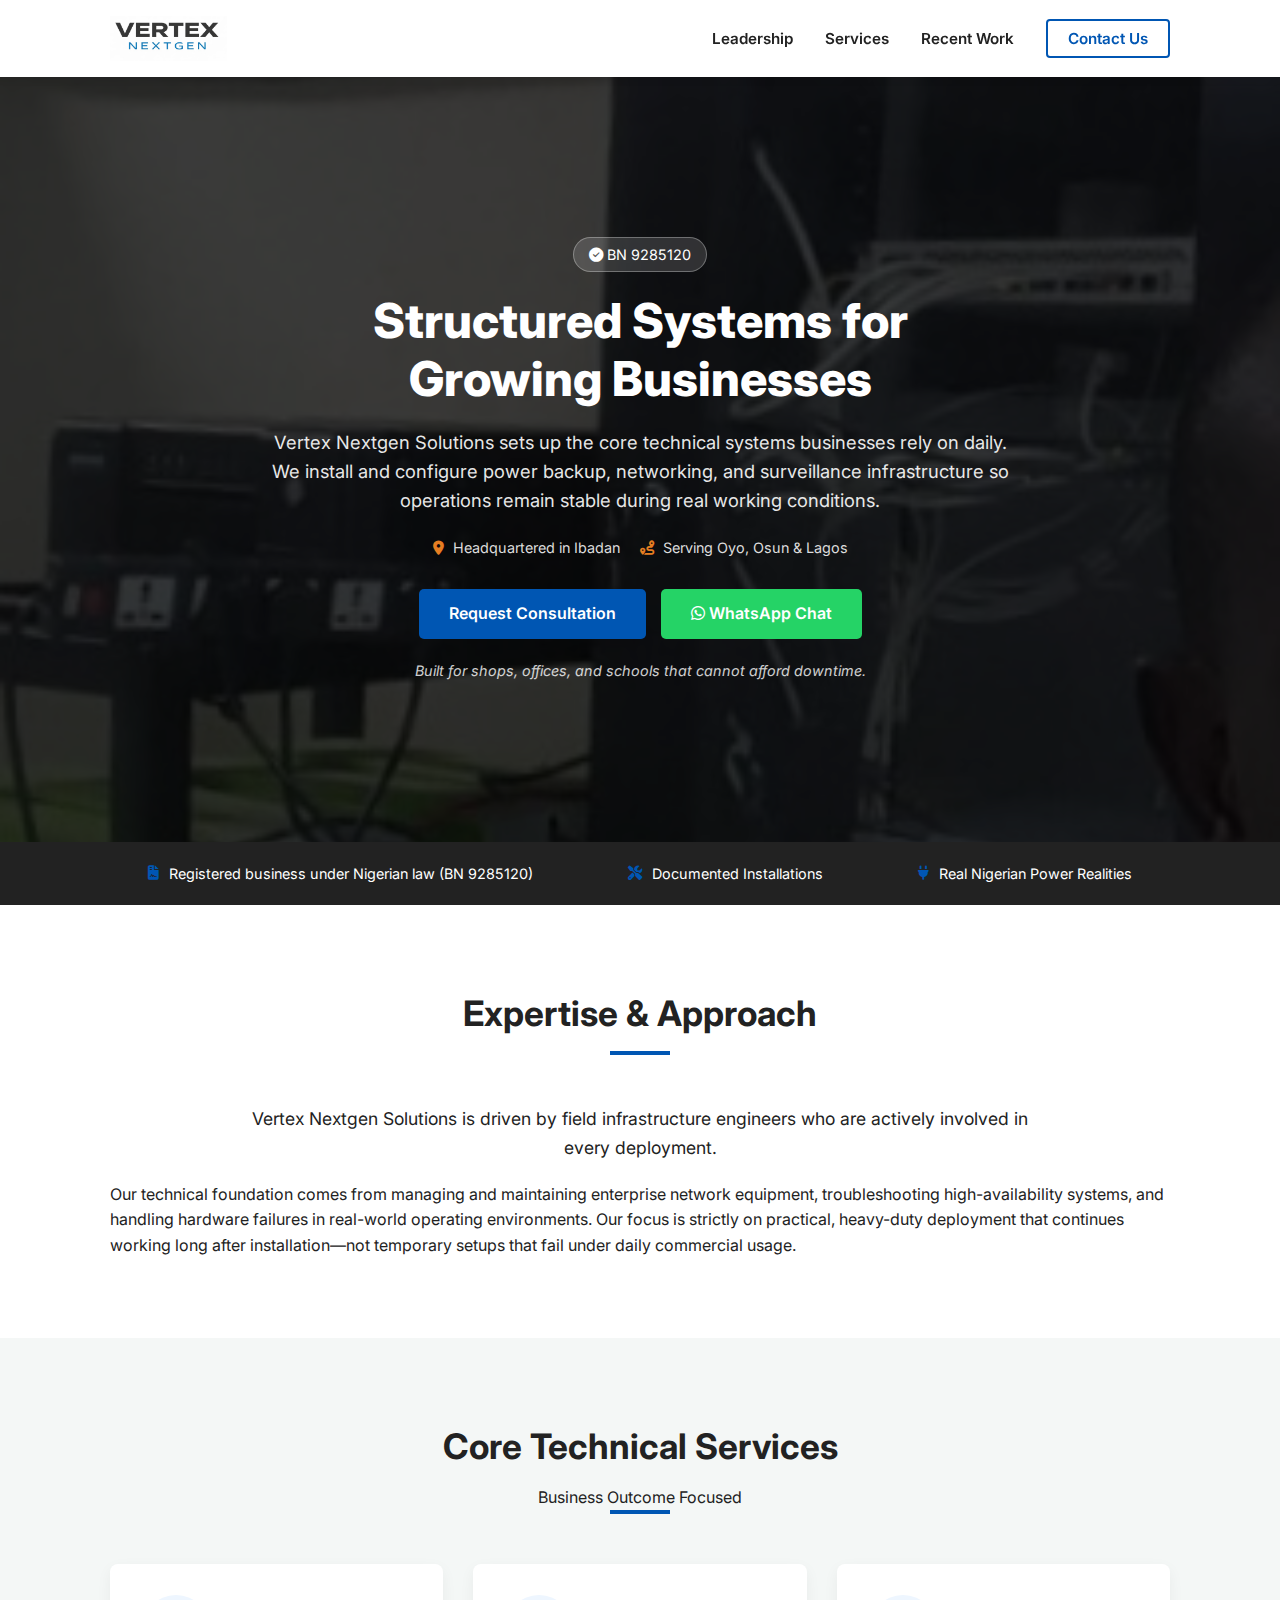
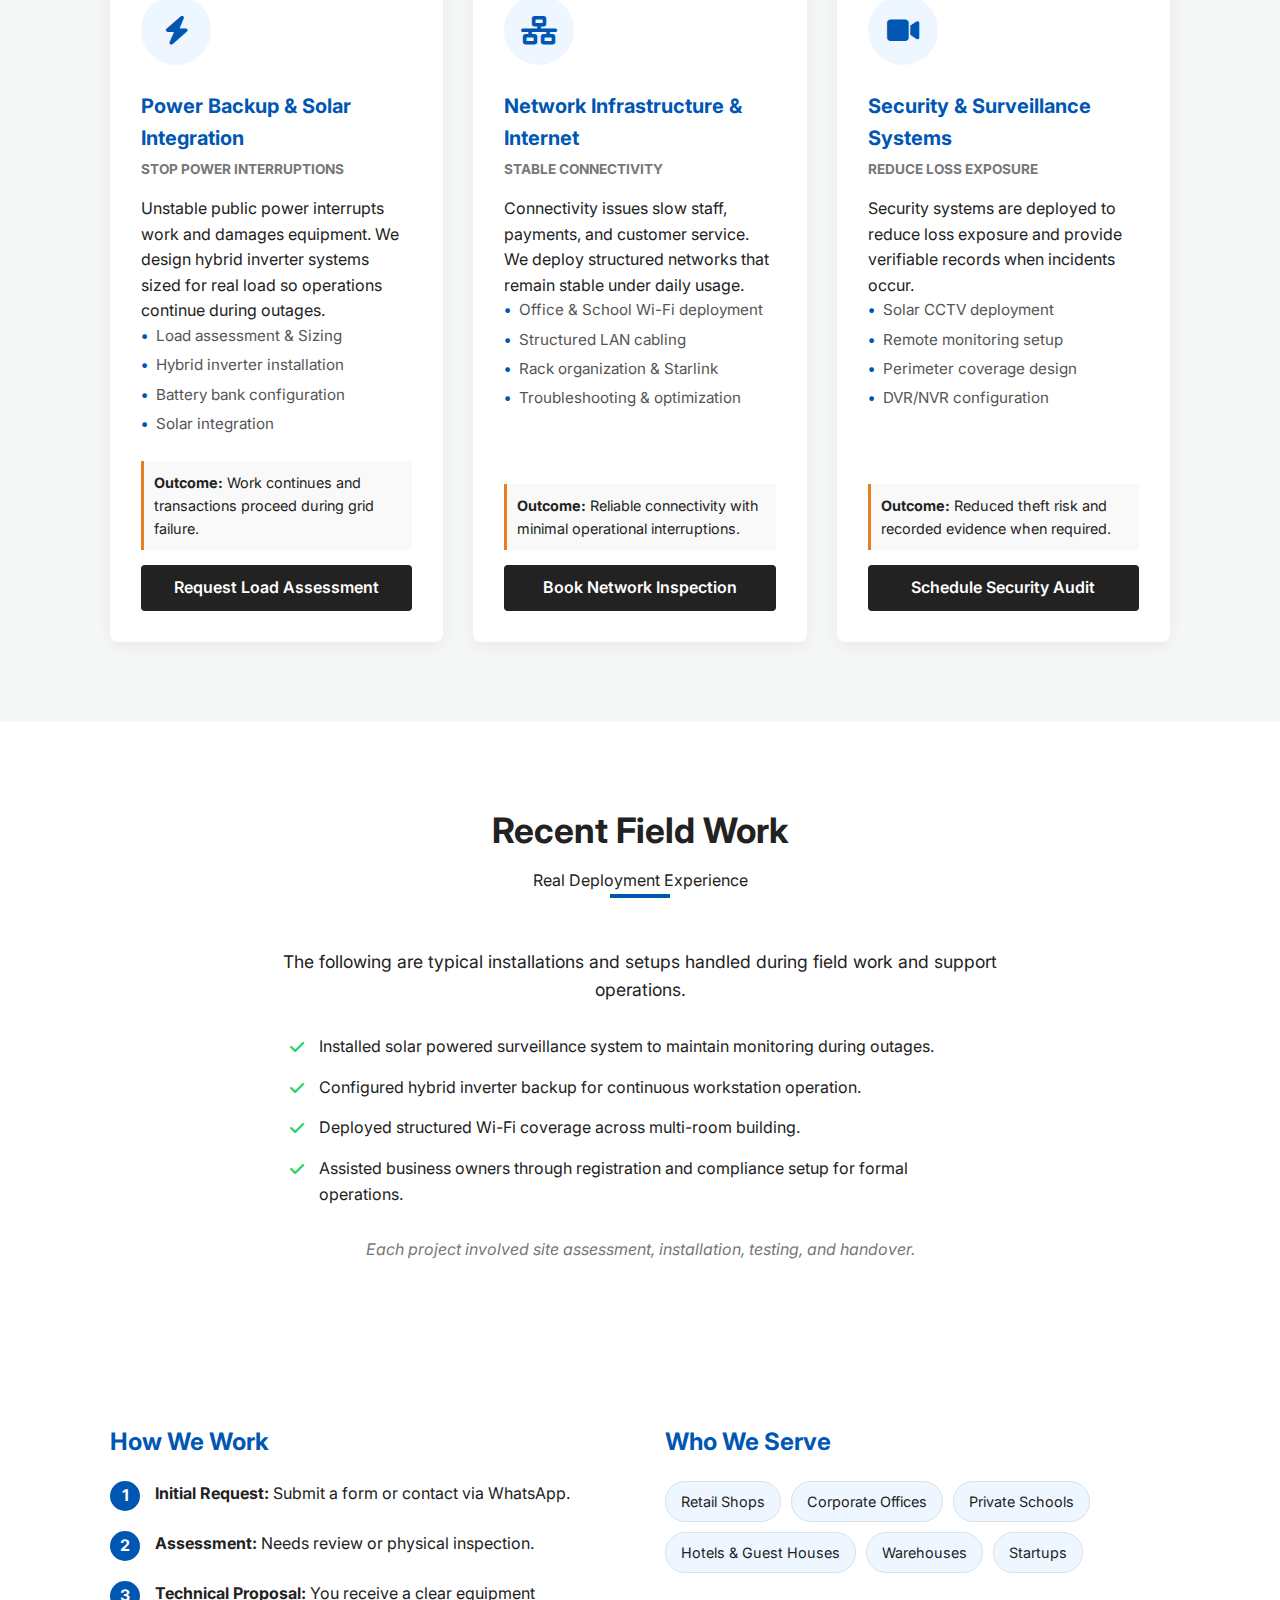
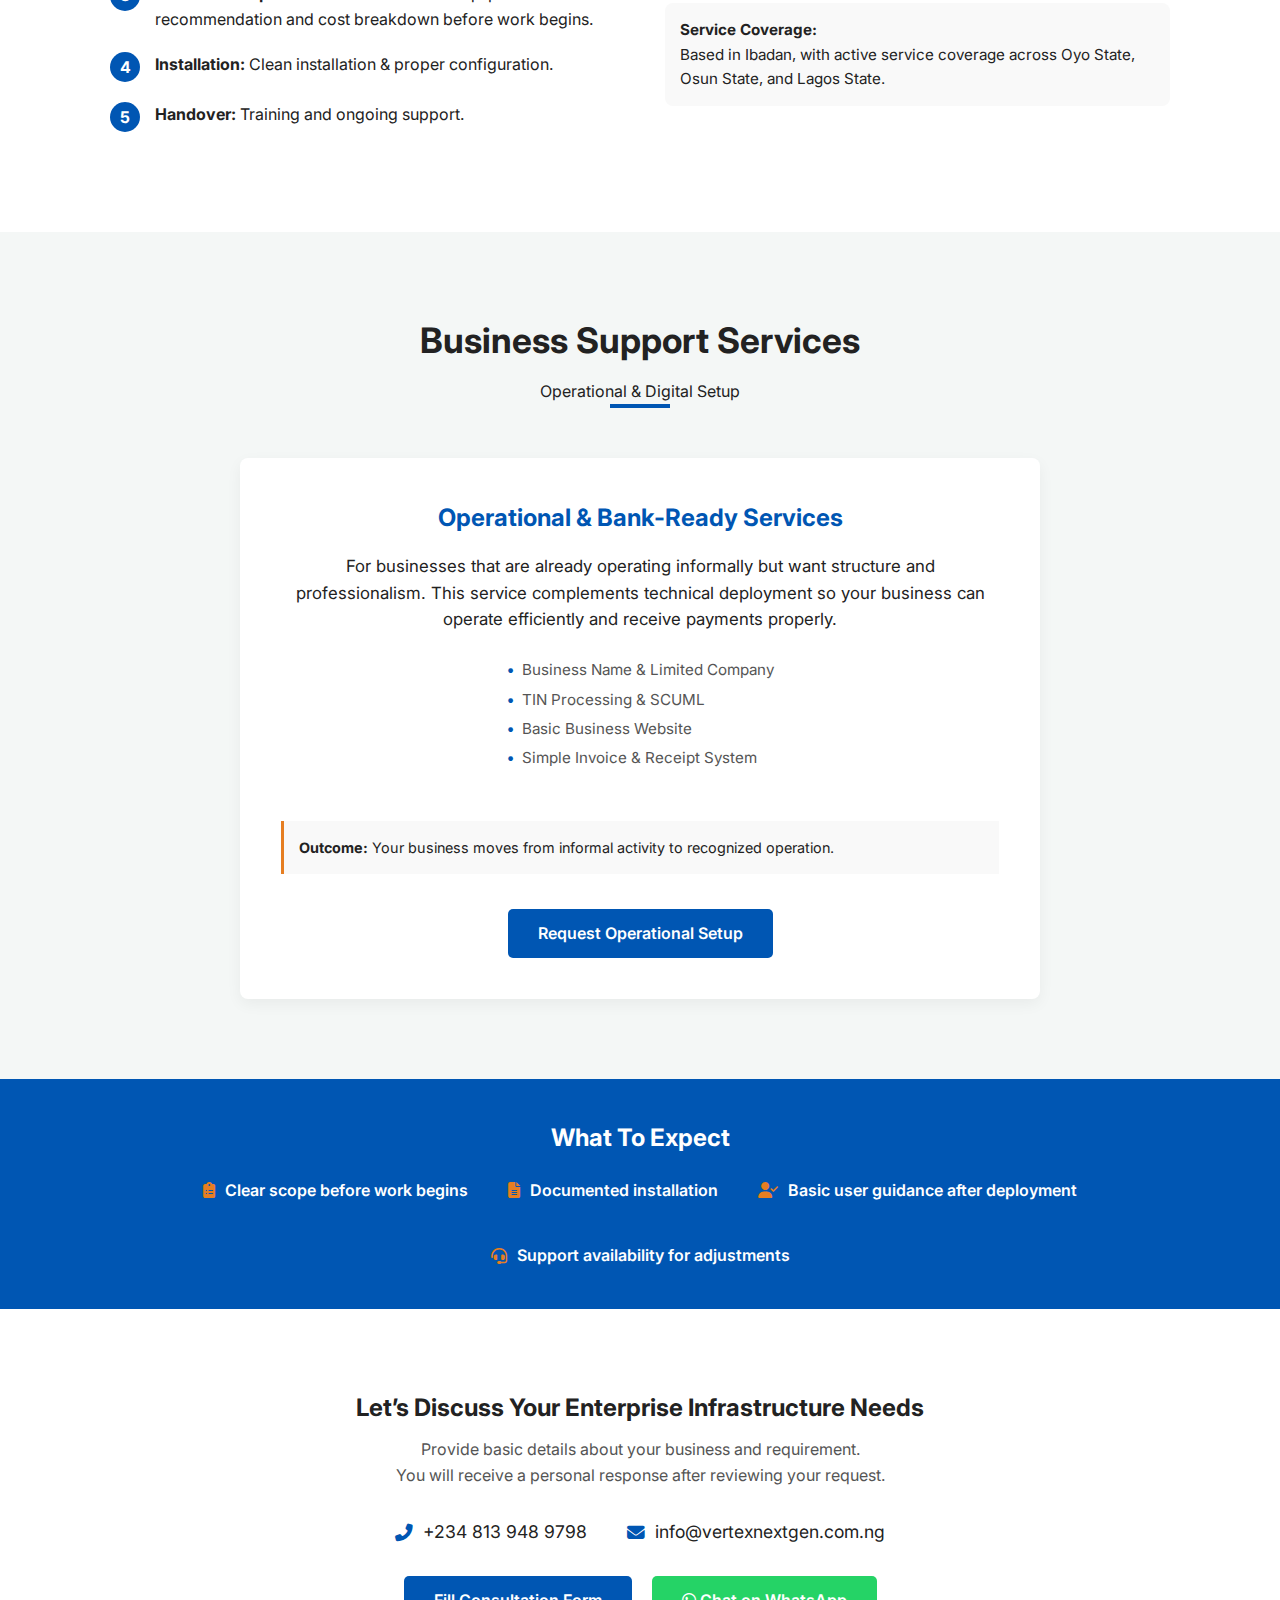
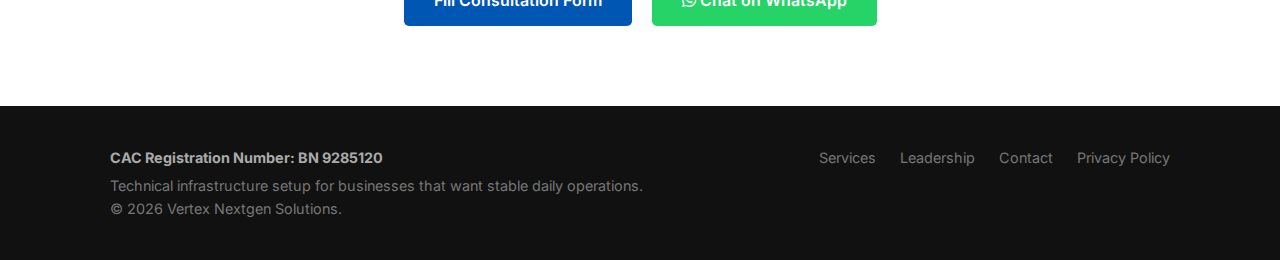
<file: index.html>
<!DOCTYPE html>
<html lang="en">
<head>
    <meta charset="UTF-8">
    <meta name="viewport" content="width=device-width, initial-scale=1.0">
    <title>Vertex Nextgen Solutions | Structured Systems for Business</title>
    <link href="https://fonts.googleapis.com/css2?family=Inter:wght@300;400;600;800&display=swap" rel="stylesheet">
    <link rel="stylesheet" href="https://cdnjs.cloudflare.com/ajax/libs/font-awesome/6.4.0/css/all.min.css">
    <link rel="stylesheet" href="style.css">
    <link rel="icon" type="image/jpg" href="images/logo.png">
</head>
<body>

    <nav class="navbar">
        <div class="container nav-container">
            <a href="index.html" class="logo">
    <img src="images/logo.png" alt="Vertex Nextgen Solutions Logo" style="height: 45px; width: auto;">
            <ul class="nav-links">
                <li><a href="#about">Leadership</a></li>
                <li><a href="#services">Services</a></li>
                <li><a href="#work">Recent Work</a></li>
                <li><a href="#contact" class="btn-nav">Contact Us</a></li>
            </ul>
        </div>
    </nav>

    <header class="hero">
        <div class="overlay"></div>
        <div class="container hero-content">
            <span class="trust-badge"><i class="fas fa-check-circle"></i> BN 9285120</span>
            <h1>Structured Systems for <br> Growing Businesses</h1>
            
            <p class="subheadline">Vertex Nextgen Solutions sets up the core technical systems businesses rely on daily. We install and configure power backup, networking, and surveillance infrastructure so operations remain stable during real working conditions.</p>
            
            <div class="hero-credentials">
                <span><i class="fas fa-map-marker-alt"></i> Headquartered in Ibadan</span>
                <span><i class="fas fa-route"></i> Serving Oyo, Osun & Lagos</span>
            </div>

            <div class="btn-group">
                <a href="https://tally.so/r/BzkVgK" target="_blank" class="btn-primary">Request Consultation</a>
                <a href="https://wa.me/2348139489798" class="btn-whatsapp"><i class="fab fa-whatsapp"></i> WhatsApp Chat</a>
            </div>
            
            <p class="hero-note">Built for shops, offices, and schools that cannot afford downtime.</p>
        </div>
    </header>

    <section class="credibility-strip">
        <div class="container cred-grid">
            <div class="cred-item">
                <i class="fas fa-file-contract"></i>
                <p>Registered business under Nigerian law (BN 9285120)</p>
            </div>
            <div class="cred-item">
                <i class="fas fa-tools"></i>
                <p>Documented Installations</p>
            </div>
            <div class="cred-item">
                <i class="fas fa-plug"></i>
                <p>Real Nigerian Power Realities</p>
            </div>
        </div>
    </section>

    <section id="about" class="about-section">
        <div class="container">
            <div class="section-header">
                <h2>Expertise & Approach</h2>
                <div class="line"></div>
            </div>
            <div class="about-content">
                <p class="lead">Vertex Nextgen Solutions is driven by field infrastructure engineers who are actively involved in every deployment.</p>
                <p>Our technical foundation comes from managing and maintaining enterprise network equipment, troubleshooting high-availability systems, and handling hardware failures in real-world operating environments. Our focus is strictly on practical, heavy-duty deployment that continues working long after installation—not temporary setups that fail under daily commercial usage.</p>
            </div>
        </div>
    </section>

    <section id="services" class="services-section">
        <div class="container">
            <div class="section-header">
                <h2>Core Technical Services</h2>
                <p>Business Outcome Focused</p>
                <div class="line"></div>
            </div>

            <div class="services-grid">
                
                <div class="service-card">
                    <div class="service-icon-wrapper">
                        <i class="fas fa-bolt"></i>
                    </div>
                    <div class="card-body">
                        <h3>Power Backup & Solar Integration</h3>
                        <p class="subtitle">Stop Power Interruptions</p>
                        <p>Unstable public power interrupts work and damages equipment. We design hybrid inverter systems sized for real load so operations continue during outages.</p>
                        <ul class="service-list">
                            <li>Load assessment & Sizing</li>
                            <li>Hybrid inverter installation</li>
                            <li>Battery bank configuration</li>
                            <li>Solar integration</li>
                        </ul>
                        <div class="outcome"><strong>Outcome:</strong> Work continues and transactions proceed during grid failure.</div>
                        <a href="https://tally.so/r/J9AZxo" target="_blank" class="card-btn">Request Load Assessment</a>
                    </div>
                </div>

                <div class="service-card">
                    <div class="service-icon-wrapper">
                        <i class="fas fa-network-wired"></i>
                    </div>
                    <div class="card-body">
                        <h3>Network Infrastructure & Internet</h3>
                        <p class="subtitle">Stable Connectivity</p>
                        <p>Connectivity issues slow staff, payments, and customer service. We deploy structured networks that remain stable under daily usage.</p>
                        <ul class="service-list">
                            <li>Office & School Wi-Fi deployment</li>
                            <li>Structured LAN cabling</li>
                            <li>Rack organization & Starlink</li>
                            <li>Troubleshooting & optimization</li>
                        </ul>
                        <div class="outcome"><strong>Outcome:</strong> Reliable connectivity with minimal operational interruptions.</div>
                        <a href="https://tally.so/r/44xDDX" target="_blank" class="card-btn">Book Network Inspection</a>
                    </div>
                </div>

                <div class="service-card">
                    <div class="service-icon-wrapper">
                        <i class="fas fa-video"></i>
                    </div>
                    <div class="card-body">
                        <h3>Security & Surveillance Systems</h3>
                        <p class="subtitle">Reduce Loss Exposure</p>
                        <p>Security systems are deployed to reduce loss exposure and provide verifiable records when incidents occur.</p>
                        <ul class="service-list">
                            <li>Solar CCTV deployment</li>
                            <li>Remote monitoring setup</li>
                            <li>Perimeter coverage design</li>
                            <li>DVR/NVR configuration</li>
                        </ul>
                        <div class="outcome"><strong>Outcome:</strong> Reduced theft risk and recorded evidence when required.</div>
                        <a href="https://tally.so/r/gDMxxO" target="_blank" class="card-btn">Schedule Security Audit</a>
                    </div>
                </div>

            </div>

        </div>
    </section>

    <section id="work" class="work-section">
        <div class="container">
            <div class="section-header">
                <h2>Recent Field Work</h2>
                <p>Real Deployment Experience</p>
                <div class="line"></div>
            </div>
            <div class="work-content">
                <p class="lead">The following are typical installations and setups handled during field work and support operations.</p>
                <ul class="work-list">
                    <li><i class="fas fa-check"></i> Installed solar powered surveillance system to maintain monitoring during outages.</li>
                    <li><i class="fas fa-check"></i> Configured hybrid inverter backup for continuous workstation operation.</li>
                    <li><i class="fas fa-check"></i> Deployed structured Wi-Fi coverage across multi-room building.</li>
                    <li><i class="fas fa-check"></i> Assisted business owners through registration and compliance setup for formal operations.</li>
                </ul>
                <p class="work-note">Each project involved site assessment, installation, testing, and handover.</p>
            </div>
        </div>
    </section>

    <section id="process" class="split-section">
        <div class="container split-grid">
            
            <div class="process-col">
                <h3>How We Work</h3>
                <div class="steps-list">
                    <div class="step-item">
                        <div class="step-num">1</div>
                        <div><strong>Initial Request:</strong> Submit a form or contact via WhatsApp.</div>
                    </div>
                    <div class="step-item">
                        <div class="step-num">2</div>
                        <div><strong>Assessment:</strong> Needs review or physical inspection.</div>
                    </div>
                    <div class="step-item">
                        <div class="step-num">3</div>
                        <div><strong>Technical Proposal:</strong> You receive a clear equipment recommendation and cost breakdown before work begins.</div>
                    </div>
                    <div class="step-item">
                        <div class="step-num">4</div>
                        <div><strong>Installation:</strong> Clean installation & proper configuration.</div>
                    </div>
                    <div class="step-item">
                        <div class="step-num">5</div>
                        <div><strong>Handover:</strong> Training and ongoing support.</div>
                    </div>
                </div>
            </div>

            <div class="clients-col">
                <h3>Who We Serve</h3>
                <div class="client-tags">
                    <span>Retail Shops</span>
                    <span>Corporate Offices</span>
                    <span>Private Schools</span>
                    <span>Hotels & Guest Houses</span>
                    <span>Warehouses</span>
                    <span>Startups</span>
                </div>
                
                <div class="location-box">
                    <strong>Service Coverage:</strong><br>
                    Based in Ibadan, with active service coverage across Oyo State, Osun State, and Lagos State.
                </div>
            </div>

        </div>
    </section>

        <section id="support" class="support-section" style="background: var(--bg-light); padding: 80px 0;">
        <div class="container">
            <div class="section-header">
                <h2>Business Support Services</h2>
                <p>Operational & Digital Setup</p>
                <div class="line"></div>
            </div>
            
            <div class="service-card" style="max-width: 800px; margin: 0 auto; padding: 40px; text-align: center; background: var(--white); border-radius: 8px; box-shadow: 0 5px 15px rgba(0,0,0,0.05);">
                <h3 style="color: var(--primary); margin-bottom: 15px; font-size: 1.5rem;">Operational & Bank-Ready Services</h3>
                <p style="margin-bottom: 25px; font-size: 1.05rem; line-height: 1.6;">For businesses that are already operating informally but want structure and professionalism. This service complements technical deployment so your business can operate efficiently and receive payments properly.</p>
                
                <div style="display: flex; justify-content: center; margin-bottom: 25px;">
                    <ul class="service-list" style="text-align: left; display: inline-block;">
                        <li>Business Name & Limited Company</li>
                        <li>TIN Processing & SCUML</li>
                        <li>Basic Business Website</li>
                        <li>Simple Invoice & Receipt System</li>
                    </ul>
                </div>
                
                <div class="outcome" style="margin-bottom: 25px; padding: 15px; background: #f9f9f9; border-left: 3px solid var(--accent); display: inline-block; text-align: left;">
                    <strong>Outcome:</strong> Your business moves from informal activity to recognized operation.
                </div>
                
                <div>
                    <a href="https://tally.so/r/D4dEOq" target="_blank" class="btn-primary" style="display: inline-block; margin-top: 10px;">Request Operational Setup</a>
                </div>
            </div>
        </div>
    </section>

    <section class="expectations-section">
        <div class="container">
            <h3>What To Expect</h3>
            <div class="expect-grid">
                <div class="expect-item"><i class="fas fa-clipboard-list"></i> Clear scope before work begins</div>
                <div class="expect-item"><i class="fas fa-file-alt"></i> Documented installation</div>
                <div class="expect-item"><i class="fas fa-user-check"></i> Basic user guidance after deployment</div>
                <div class="expect-item"><i class="fas fa-headset"></i> Support availability for adjustments</div>
            </div>
        </div>
    </section>

    <section id="contact" class="contact-section">
        <div class="container contact-wrapper">
            <h2>Let’s Discuss Your Enterprise Infrastructure Needs</h2>
            <p class="contact-note">Provide basic details about your business and requirement.<br>You will receive a personal response after reviewing your request.</p>
            
            <div class="contact-methods">
                <div class="method">
                    <i class="fas fa-phone-alt"></i>
                    <p>+234 813 948 9798</p>
                </div>
                <div class="method">
                    <i class="fas fa-envelope"></i>
                    <p>info@vertexnextgen.com.ng</p>
                </div>
            </div>
            <div class="action-buttons">
                <a href="https://tally.so/r/BzkVgK" target="_blank" class="btn-primary">Fill Consultation Form</a>
                <a href="https://wa.me/2348139489798" class="btn-whatsapp"><i class="fab fa-whatsapp"></i> Chat on WhatsApp</a>
            </div>
        </div>
    </section>

    <footer>
        <div class="container footer-content">
            <div class="footer-left">
                <p class="reg-number">CAC Registration Number: BN 9285120</p>
                <p>Technical infrastructure setup for businesses that want stable daily operations.</p>
                <p>&copy; 2026 Vertex Nextgen Solutions.</p>
            </div>
            <div class="footer-links">
                <a href="#services">Services</a>
                <a href="#about">Leadership</a>
                <a href="#contact">Contact</a>
                <a href="privacy.html">Privacy Policy</a>
            </div>
        </div>
    </footer>

</body>
</html>
</file>
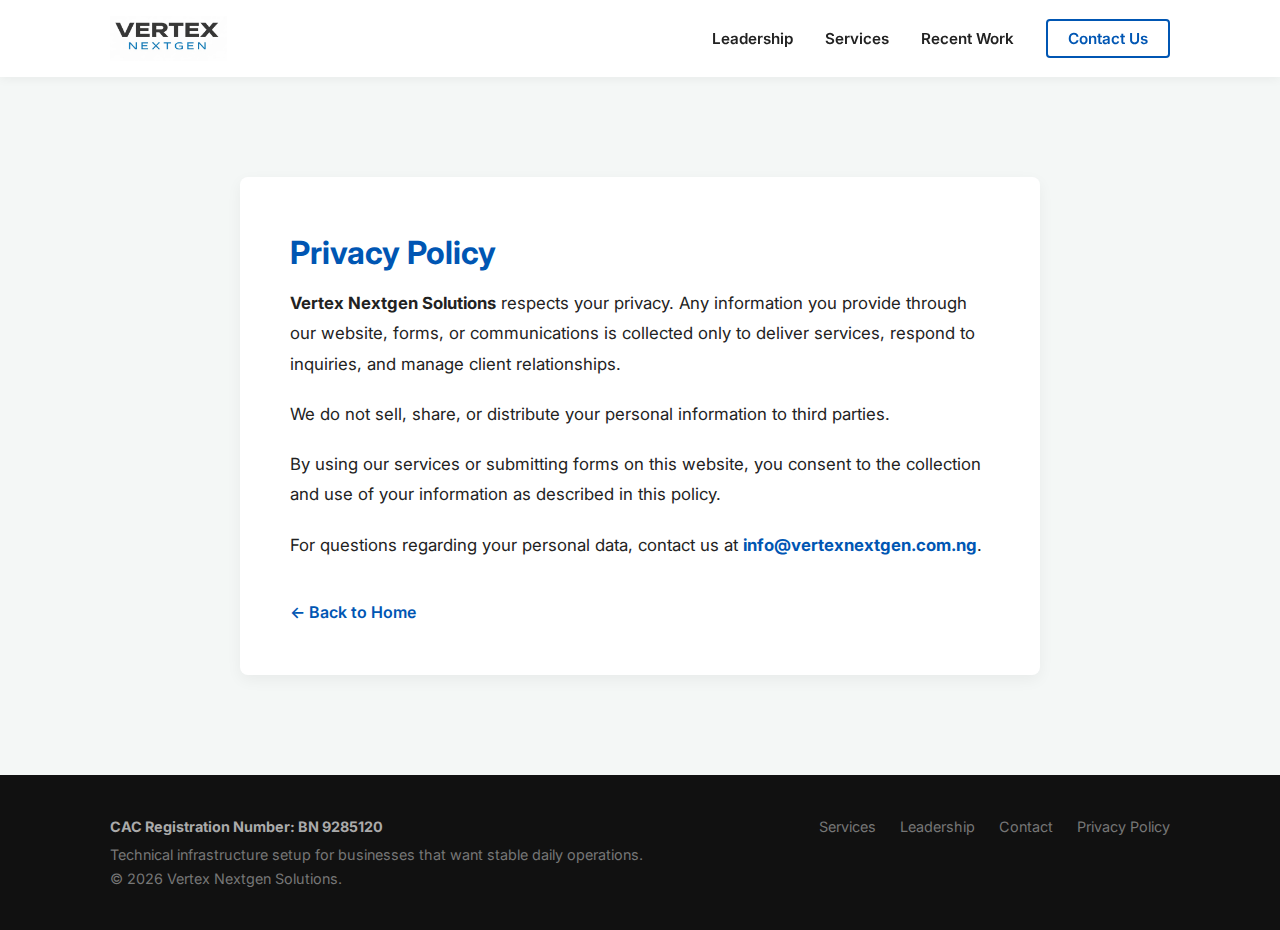
<file: privacy.html>
<!DOCTYPE html>
<html lang="en">
<head>
    <meta charset="UTF-8">
    <meta name="viewport" content="width=device-width, initial-scale=1.0">
    <title>Privacy Policy | Vertex Nextgen Solutions</title>
    <link href="https://fonts.googleapis.com/css2?family=Inter:wght@300;400;600;800&display=swap" rel="stylesheet">
    <link rel="stylesheet" href="https://cdnjs.cloudflare.com/ajax/libs/font-awesome/6.4.0/css/all.min.css">
    <link rel="stylesheet" href="style.css">
</head>
<body style="background-color: var(--bg-light);">

    <nav class="navbar">
        <div class="container nav-container">
            <a href="index.html" class="logo">
    <img src="images/logo.png" alt="Vertex Nextgen Solutions Logo" style="height: 45px; width: auto;">
            <ul class="nav-links">
                <li><a href="index.html#about">Leadership</a></li>
                <li><a href="index.html#services">Services</a></li>
                <li><a href="index.html#work">Recent Work</a></li>
                <li><a href="index.html#contact" class="btn-nav">Contact Us</a></li>
            </ul>
        </div>
    </nav>

    <section style="padding: 100px 20px; min-height: 70vh; display: flex; align-items: center; justify-content: center;">
        <div style="background: white; padding: 50px; border-radius: 8px; box-shadow: 0 5px 15px rgba(0,0,0,0.05); max-width: 800px; width: 100%;">
            
            <h1 style="color: var(--primary); margin-bottom: 10px; font-size: 2rem;">Privacy Policy</h1>
        
            
            <div style="color: var(--secondary); font-size: 1.05rem; line-height: 1.8;">
                <p style="margin-bottom: 20px;"><strong>Vertex Nextgen Solutions</strong> respects your privacy. Any information you provide through our website, forms, or communications is collected only to deliver services, respond to inquiries, and manage client relationships.</p>
                
                <p style="margin-bottom: 20px;">We do not sell, share, or distribute your personal information to third parties.</p>
                
                <p style="margin-bottom: 20px;">By using our services or submitting forms on this website, you consent to the collection and use of your information as described in this policy.</p>
                
                <p>For questions regarding your personal data, contact us at <a href="mailto:info@vertexnextgen.com.ng" style="color: var(--primary); font-weight: bold;">info@vertexnextgen.com.ng</a>.</p>
            </div>

            <div style="margin-top: 40px;">
                <a href="index.html" style="color: var(--primary); font-weight: 600;">&larr; Back to Home</a>
            </div>
            
        </div>
    </section>

    <footer>
        <div class="container footer-content">
            <div class="footer-left">
                <p class="reg-number">CAC Registration Number: BN 9285120</p>
                <p>Technical infrastructure setup for businesses that want stable daily operations.</p>
                <p>&copy; 2026 Vertex Nextgen Solutions.</p>
            </div>
            <div class="footer-links">
                <a href="index.html#services">Services</a>
                <a href="index.html#about">Leadership</a>
                <a href="index.html#contact">Contact</a>
                <a href="privacy.html">Privacy Policy</a>
            </div>
        </div>
    </footer>

</body>
</html>
</file>
<file: style.css>
/* =========================================
   1. RESET & VARIABLES
   ========================================= */
:root {
    --primary: #0056b3;      /* Vertex Blue */
    --primary-dark: #004494;
    --secondary: #222222;    /* Dark Text */
    --bg-light: #f4f7f6;     /* Light Grey */
    --white: #ffffff;
    --whatsapp: #25D366;
    --accent: #e67e22;
    --icon-bg: #eef6ff;      /* Light blue for icon backgrounds */
}

* { margin: 0; padding: 0; box-sizing: border-box; }

body {
    font-family: 'Inter', sans-serif;
    color: var(--secondary);
    line-height: 1.6;
    background-color: var(--white);
}

a { text-decoration: none; transition: 0.3s; }
img { max-width: 100%; display: block; }
ul { list-style: none; }

.container {
    max-width: 1100px;
    margin: 0 auto;
    padding: 0 20px;
}

/* =========================================
   2. NAVBAR
   ========================================= */
.navbar {
    background: var(--white);
    padding: 1rem 0;
    box-shadow: 0 2px 10px rgba(0,0,0,0.05);
    position: sticky; top: 0; z-index: 1000;
}
.nav-container { display: flex; justify-content: space-between; align-items: center; }
.logo { font-size: 1.4rem; font-weight: 800; color: var(--secondary); }
.highlight { color: var(--primary); }
.nav-links { display: flex; gap: 2rem; align-items: center; }
.nav-links a { color: var(--secondary); font-weight: 600; font-size: 0.95rem; }
.nav-links a:hover { color: var(--primary); }
.btn-nav {
    border: 2px solid var(--primary); color: var(--primary) !important;
    padding: 8px 20px; border-radius: 4px;
}
.btn-nav:hover { background: var(--primary); color: var(--white) !important; }

/* =========================================
   3. HERO SECTION
   ========================================= */
.hero {
    background: url('images/solar-roof.jpg') no-repeat center center/cover;
    height: 85vh;
    position: relative;
    display: flex; align-items: center; text-align: center; color: var(--white);
}
.overlay {
    position: absolute; top: 0; left: 0; width: 100%; height: 100%;
    background: rgba(0, 0, 0, 0.75);
}
.hero-content { position: relative; z-index: 2; max-width: 800px; margin: 0 auto; }

.trust-badge {
    display: inline-block; background: rgba(255,255,255,0.15);
    padding: 5px 15px; border-radius: 50px; font-size: 0.9rem;
    margin-bottom: 20px; border: 1px solid rgba(255,255,255,0.3);
}
.hero h1 { font-size: 3rem; margin-bottom: 20px; line-height: 1.2; font-weight: 800; }
.subheadline { font-size: 1.15rem; margin-bottom: 20px; opacity: 0.9; }

.hero-credentials { display: flex; gap: 20px; justify-content: center; margin-bottom: 30px; font-size: 0.9rem; color: #ddd; }
.hero-credentials i { color: var(--accent); margin-right: 5px; }

.btn-group { display: flex; gap: 15px; justify-content: center; flex-wrap: wrap; margin-bottom: 20px;}
.btn-primary { background: var(--primary); color: var(--white); padding: 12px 30px; border-radius: 5px; font-weight: 600; }
.btn-primary:hover { background: var(--primary-dark); }
.btn-whatsapp { background: var(--whatsapp); color: var(--white); padding: 12px 30px; border-radius: 5px; font-weight: 600; }
.btn-whatsapp:hover { background: #1da851; }

.hero-note { font-size: 0.9rem; opacity: 0.8; font-style: italic; margin-top: 10px; }

/* =========================================
   4. CREDIBILITY STRIP
   ========================================= */
.credibility-strip { background: var(--secondary); color: white; padding: 20px 0; }
.cred-grid { display: flex; justify-content: space-around; flex-wrap: wrap; gap: 20px; text-align: center; }
.cred-item { display: flex; align-items: center; gap: 10px; font-size: 0.9rem; }
.cred-item i { color: var(--primary); }

/* =========================================
   5. SECTIONS GENERAL
   ========================================= */
.about-section, .services-section, .split-section, .work-section { padding: 80px 0; }
.section-header { text-align: center; margin-bottom: 50px; }
.section-header h2 { font-size: 2.2rem; margin-bottom: 10px; }
.line { width: 60px; height: 4px; background: var(--primary); margin: 0 auto; }
.lead { font-size: 1.1rem; text-align: center; max-width: 800px; margin: 0 auto 20px; }
.about-highlight {
    background: #eef6ff; padding: 20px; border-left: 4px solid var(--primary);
    margin: 20px auto; max-width: 800px; text-align: center;
}

/* =========================================
   6. SERVICES GRID (Icons Version)
   ========================================= */
.services-section { background: var(--bg-light); }
.services-grid { display: grid; grid-template-columns: repeat(auto-fit, minmax(280px, 1fr)); gap: 30px; }

.service-card {
    background: var(--white); border-radius: 8px;
    box-shadow: 0 5px 15px rgba(0,0,0,0.05); transition: transform 0.3s;
    padding: 30px; display: flex; flex-direction: column;
    border: 1px solid transparent;
}
.service-card:hover { transform: translateY(-5px); border-color: var(--primary); }

.service-icon-wrapper {
    width: 70px; height: 70px;
    background: var(--icon-bg);
    border-radius: 50%; display: flex; align-items: center; justify-content: center;
    margin-bottom: 25px;
}
.service-icon-wrapper i { font-size: 1.8rem; color: var(--primary); }

.card-body { display: flex; flex-direction: column; flex-grow: 1; }
.card-body h3 { font-size: 1.25rem; margin-bottom: 5px; color: var(--primary); }
.subtitle { font-size: 0.85rem; font-weight: 700; color: #777; margin-bottom: 15px; text-transform: uppercase; }
.service-list { list-style: none; margin-bottom: 20px; font-size: 0.95rem; color: #555; }
.service-list li { margin-bottom: 5px; padding-left: 15px; position: relative; }
.service-list li::before { content: "•"; color: var(--primary); position: absolute; left: 0; font-weight: bold; }
.outcome { font-size: 0.9rem; margin-top: auto; padding: 10px; background: #f9f9f9; border-left: 3px solid var(--accent); margin-bottom: 15px; }
.card-btn {
    display: block; text-align: center; background: var(--secondary); color: white;
    padding: 10px; border-radius: 4px; font-weight: 600;
}
.card-btn:hover { background: var(--primary); }

/* =========================================
   7. RECENT WORK & EXPECTATIONS (NEW)
   ========================================= */
.work-section { background: var(--white); }
.work-content { max-width: 800px; margin: 0 auto; text-align: center; }
.work-list { list-style: none; text-align: left; margin: 30px auto; max-width: 700px; }
.work-list li { margin-bottom: 15px; display: flex; gap: 15px; }
.work-list i { color: var(--whatsapp); margin-top: 5px; }
.work-note { font-style: italic; color: #777; margin-top: 20px; }

.expectations-section { background: var(--primary); color: white; padding: 40px 0; text-align: center; }
.expectations-section h3 { margin-bottom: 20px; font-size: 1.5rem; }
.expect-grid { display: flex; justify-content: center; gap: 40px; flex-wrap: wrap; }
.expect-item { display: flex; align-items: center; gap: 10px; font-weight: 600; }
.expect-item i { color: var(--accent); }

/* =========================================
   8. PROCESS & CLIENTS
   ========================================= */
.split-grid { display: grid; grid-template-columns: 1fr 1fr; gap: 50px; }
.process-col h3, .clients-col h3 { margin-bottom: 20px; font-size: 1.5rem; color: var(--primary); }

.step-item { display: flex; gap: 15px; margin-bottom: 20px; }
.step-num {
    background: var(--primary); color: white; width: 30px; height: 30px;
    border-radius: 50%; display: flex; align-items: center; justify-content: center; font-weight: bold; flex-shrink: 0;
}

.client-tags { display: flex; flex-wrap: wrap; gap: 10px; margin-bottom: 30px; }
.client-tags span {
    background: #eef6ff; color: var(--secondary); padding: 8px 15px;
    border-radius: 20px; font-size: 0.9rem; border: 1px solid #dae1e7;
}
.location-box { background: #f9f9f9; padding: 15px; border-radius: 8px; font-size: 0.95rem; }

/* =========================================
   9. CONTACT & FOOTER
   ========================================= */
.contact-section { padding: 80px 0; background: var(--white); text-align: center; }
.contact-wrapper h2 { margin-bottom: 10px; }
.contact-note { margin-bottom: 30px; color: #555; max-width: 600px; margin-left: auto; margin-right: auto; }
.contact-methods { display: flex; justify-content: center; gap: 40px; margin-bottom: 30px; }
.method { display: flex; align-items: center; gap: 10px; font-size: 1.1rem; }
.method i { color: var(--primary); }
.action-buttons { display: flex; gap: 20px; justify-content: center; }

footer { background: #111; color: #777; padding: 40px 0; font-size: 0.9rem; }
.footer-content { display: flex; justify-content: space-between; flex-wrap: wrap; gap: 20px; }
.reg-number { color: #aaa; margin-bottom: 5px; font-weight: bold; }
.footer-links a { color: #777; margin-left: 20px; }
.footer-links a:hover { color: white; }

/* =========================================
   10. MOBILE RESPONSIVE
   ========================================= */
@media (max-width: 768px) {
    .nav-links { display: none; }
    .hero h1 { font-size: 2rem; }
    .hero { height: auto; padding: 100px 0; }
    .cred-grid { flex-direction: column; }
    .split-grid { grid-template-columns: 1fr; }
    .expect-grid { flex-direction: column; gap: 15px; }
    .footer-content { flex-direction: column; text-align: center; }
    .footer-links { margin: 0; }
    .footer-links a { margin: 0 10px; }
    .contact-methods, .action-buttons { flex-direction: column; gap: 15px; }
    .service-card { padding: 25px 20px; }
}
</file>
